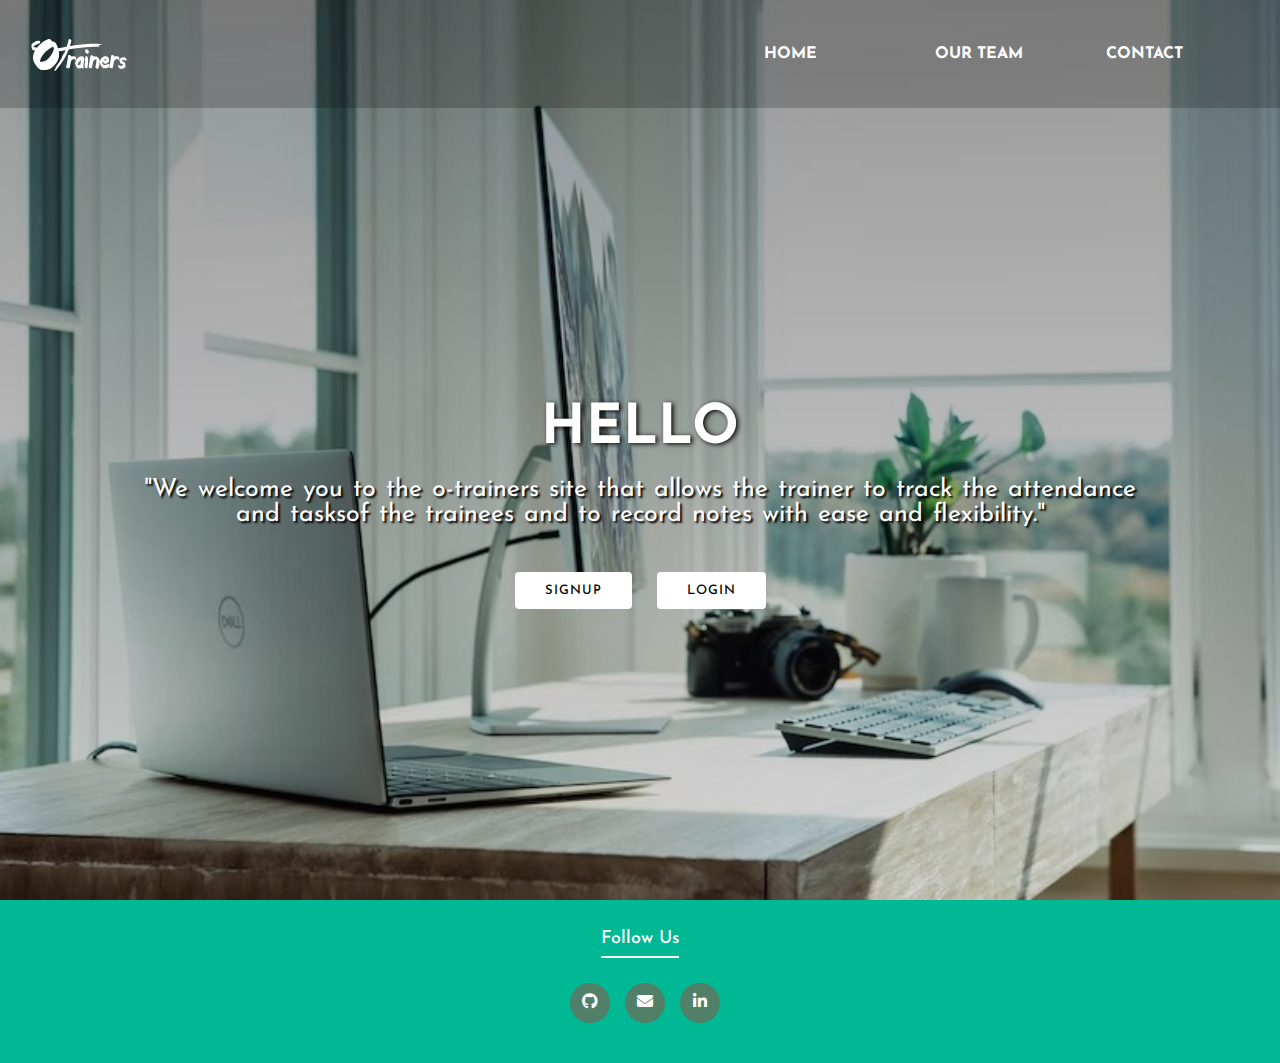
<file: index.html>
<!DOCTYPE html>
<html>
<head>
    <meta charset="UTF-8">
    <meta http-equiv="X-UA-Compatible" content="IE=edge">
    <meta name="viewport" content="width=device-width, initial-scale=1.0">
    <meta name="description" content="">
    <meta name="keywords" content="">
	<link rel="stylesheet" type="text/css" href="./CSS/index.css">
	<link href="https://fonts.googleapis.com/css?family=Josefin+Sans&display=swap" rel="stylesheet">
	<link rel="stylesheet" href="https://cdnjs.cloudflare.com/ajax/libs/animate.css/3.7.2/animate.min.css">
    <link rel="stylesheet" type="text/css" href="https://cdnjs.cloudflare.com/ajax/libs/font-awesome/5.15.1/css/all.min.css">
    <link rel="stylesheet" href="https://cdnjs.cloudflare.com/ajax/libs/font-awesome/6.2.0/css/all.min.css">
    <title>Home Page</title>
</head>
<body>

<header>
    <nav>  
        <a >
            <img  id="logo" src="./icon/logo.png" alt="o_trainers">
        </a>
        <div class="menu">
                
            <a href="#Home" >Home </a>
            <a href="./ourteam.html" >our team</a>
            <a href="#footer">Contact</a>
                
        </div>
        <div class="nav1 dropdown">
            <button class="dropbtn"><i class="fa-solid fa-list"></i></button>
            <div class="drop-content">
                <a href="#Home" >Home</a>
                <a href="./student.html" >Our team</a>
                <a href="#footer">Contact </a>
            </div>
        </div>


    </nav>

	<main id="Home">
		<section>
			<h1> Hello <span class="change_content"> </span>  </h1>
			<p>"We welcome you to the o-trainers site that allows the trainer to track the attendance  <br>and tasksof the trainees and to record notes with ease and flexibility."</p>
			<a href="#" class="btnone" onclick="gotoregister()">signup</a>
			<a href="#" class="btntwo" onclick="gotolog()">login</a>
		</section>
	</main>


</header>
<footer class="footer" id="footer">
    <div class="container">
        <div class="row">
            <div class="footer-col">
                <h4>follow us</h4>
                <div class="social-links">
                    <a href="https://github.com/otrenair" target="_blank"><i class="fa-brands fa-github"></i></a>
                    <a href="https://mail.google.com/mail/u/0/?tab=rm&ogbl#inbox" target="_blank"><i class="fa-solid fa-envelope"></i></a>
                    <a href="https://www.linkedin.com/in/o-trainer-3868a2257/" target="_blank"><i class="fab fa-linkedin-in"></i></a>
                </div>
            </div>
        </div>
    </div>
</footer>
<script src="./JS/index.js"></script>

</body>
</html>
</file>
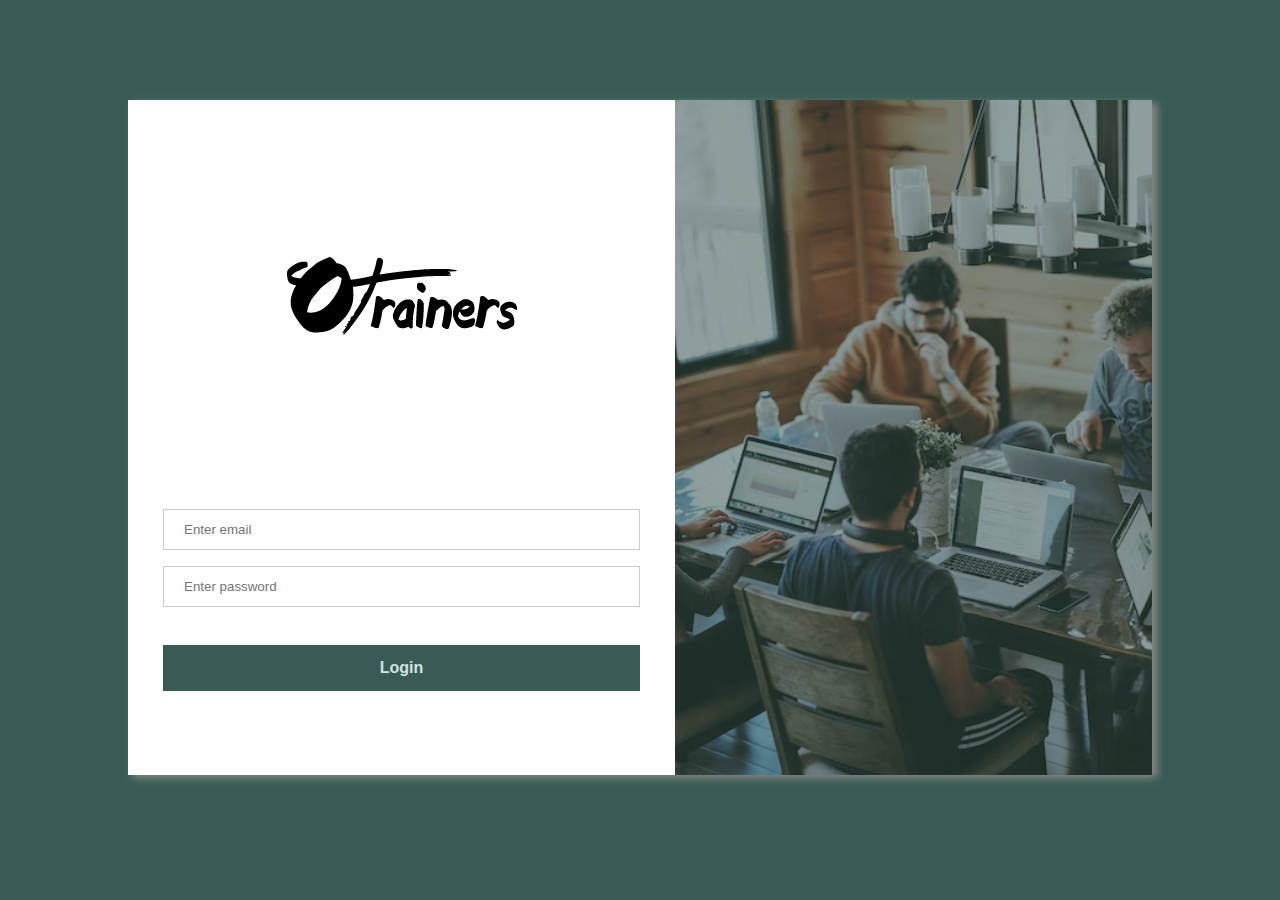
<file: login.html>
<!DOCTYPE html>
<html lang="en">
<head>
    <meta charset="UTF-8">
    <meta http-equiv="X-UA-Compatible" content="IE=edge">
    <meta name="viewport" content="width=device-width, initial-scale=1.0">
    <meta name="description" content="">
    <meta name="keywords" content="">
    <link rel="stylesheet" href="./CSS/login.css">
    <title>Login</title>
</head>
<body>
    
    <div class="container">
        <div class="sec1">
            <figure>
                <img src="./icon/Untitled-2 (3).png">
                <!-- <figcaption>lorem ipsum</figcaption> -->
            </figure>
            <form id="form">

                <input type="email" id="mail" placeholder="Enter email">
                <input type="password" id="pass" placeholder="Enter password">
                <p class="error" id="err">ccccccccc</p>

                <button type="submit">Login</button>

            </form>
        </div>
        <div class="sec2">
            
            <img src="./icon/photo-1521737711867-e3b97375f902.avif" >
            
        </div>
    </div>
    <script src="./JS/login.js"></script>
</body>
</html>
</file>
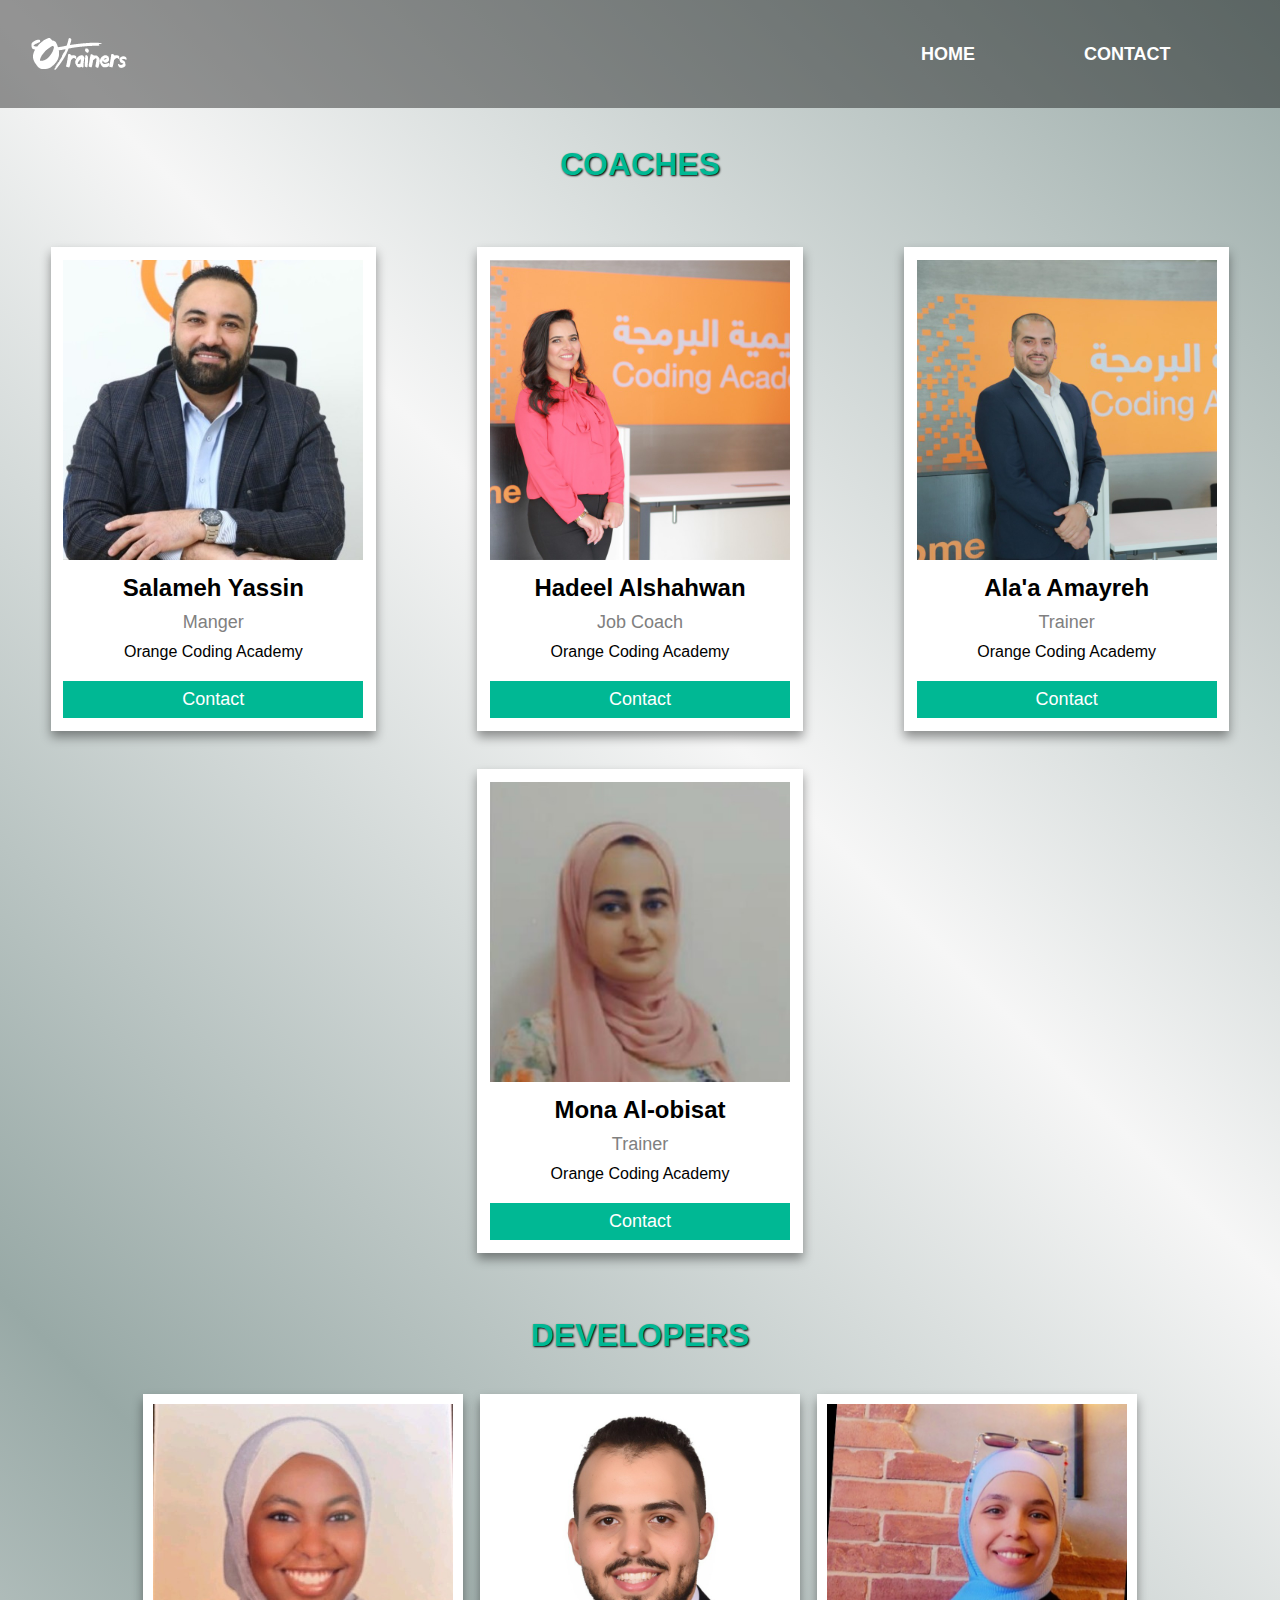
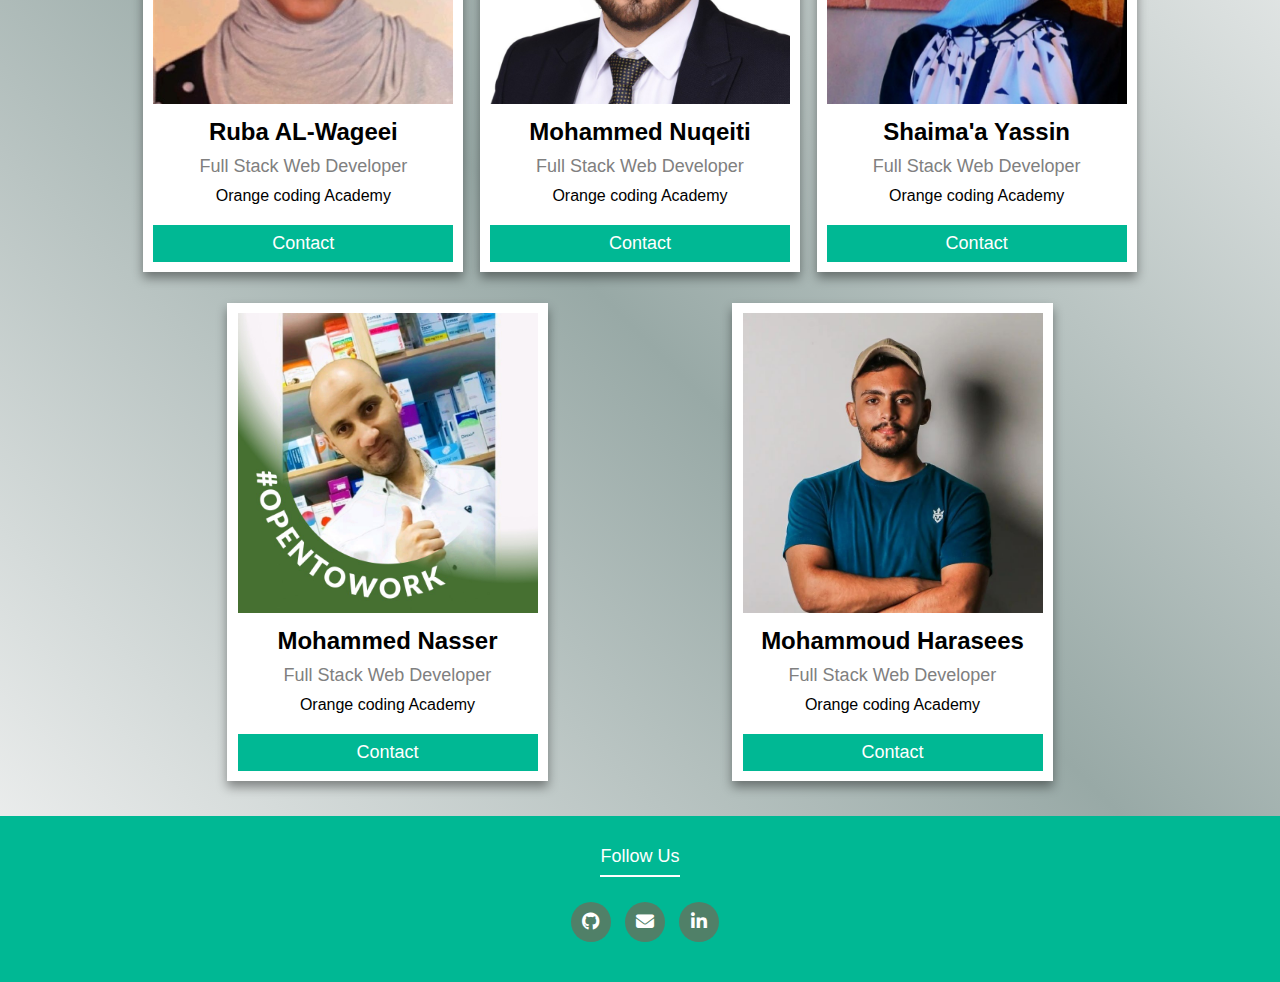
<file: ourteam.html>
<!DOCTYPE html>
<html lang="en">
<head>
    <meta charset="UTF-8">
    <meta http-equiv="X-UA-Compatible" content="IE=edge">
    <meta name="viewport" content="width=device-width, initial-scale=1.0">
    <meta name="description" content="">
    <meta name="keywords" content="">
    <link rel="stylesheet" href="https://cdnjs.cloudflare.com/ajax/libs/animate.css/3.7.2/animate.min.css">
    <link rel="stylesheet" type="text/css" href="https://cdnjs.cloudflare.com/ajax/libs/font-awesome/5.15.1/css/all.min.css">
    <link rel="stylesheet" href="https://cdnjs.cloudflare.com/ajax/libs/font-awesome/6.2.0/css/all.min.css">
    <link rel="icon" href="./icon/Untitled-2 (3).png">
    <link rel="stylesheet" href="./CSS/ourteam.css">
    <link rel="icon" href="./icon/Untitled-2 (3).png">

    <title>our team</title>
</head>
<body>
    <nav>  
        <a >
            <img  id="logo" src="./icon/logo.png" alt="o_trainers">
        </a>
        <div class="menu">
                
            <a href="./index.html" >Home</a>
            <a href="#footer">Contact </a>
                
        </div>
            <div class="nav1 dropdown">
                <button class="dropbtn"><i class="fa-solid fa-list"></i></button>
                <div class="drop-content">
                    <a href="./index.html" >Home</a>
                    <a href="#footer">Contact </a>
                </div>
            </div>
    </nav>

<section id="Trainer">
    <h1>COACHES</h1>
    <div class="cards">

        <div class="card">
            <img src="./img/Coach Salameh.jpg" alt="Coach Salameh" style="width:100%">
            <h2>Salameh Yassin</h2>
            <p class="title">Manger</p>
            <p>Orange Coding Academy</p>
            <p><button> <a href="https://www.linkedin.com/in/salamehyasin/" target="_blank">Contact</a> </button></p>
        </div>

        <div class="card">
            <img src="./img/Coach Hadeel.jpg" alt="Coach Hadeel" style="width:100%">
            <h2>Hadeel Alshahwan</h2>
            <p class="title">Job Coach</p>
            <p>Orange Coding Academy</p>
            <p><button> <a href="https://www.linkedin.com/in/hadeel-alshahwan-0821a3196/" target="_blank"> Contact</a> </button></p>
        </div>

        <div class="card">
            <img src="./img/Coach Ala'a.jpg" alt="Coach Ala'a" style="width:100%">
            <h2>Ala'a Amayreh</h2>
            <p class="title">Trainer</p>
            <p>Orange Coding Academy</p>
            <p><button> <a href="https://www.linkedin.com/in/ala%E2%80%99a-amayreh-8797a5176/" target="_blank">Contact</a> </button></p>
        </div>

        <div class="card">
            <img src="./img/Coach Muna.jpeg" alt="John" style="width:100%">
            <h2>Mona Al-obisat</h2>
            <p class="title">Trainer</p>
            <p>Orange Coding Academy</p>
            <p><button> <a href="https://www.linkedin.com/in/mona-al-obisat/" target="_blank"> Contact</a> </button></p>
        </div>

    </div>

    <h1>DEVELOPERS</h1>
    <div class="cards developer">

        <div class="card">
            <img src="./img/Ruba.jpg" alt="Ruba" style="width:100%">
            <h2>Ruba AL-Wageei</h2>
            <p class="title">Full Stack Web Developer</p>
            <p>Orange coding Academy</p>
            <p><button> <a href="https://www.linkedin.com/in/ruba-salahuddin-047493206/" target="_blank">Contact</a> </button></p>
        </div>

        <div class="card">
            <img src="./img/Mohammed Nuqaiti.jpg" alt="Nuqaiti" style="width:100%">
            <h2>Mohammed Nuqeiti</h2>
            <p class="title">Full Stack Web Developer</p>
            <p>Orange coding Academy</p>
            <p><button> <a href="https://www.linkedin.com/in/mohammad-alnuqeiti-1954b1251/" target="_blank">Contact</a> </button></p>
        </div>

        <div class="card">
            <img src="./img/Shaima'a.jpg" alt="Shaima'a" style="width:100%">
            <h2>Shaima'a Yassin</h2>
            <p class="title">Full Stack Web Developer</p>
            <p>Orange coding Academy</p>
            <p><button> <a href="https://www.linkedin.com/in/shaimaa-al-yaseen-570180253/" target="_blank"> Contact</a></button></p>
        </div>

        <div class="card">
            <img src="./img/Mohammed Naser.jpg" alt="Naser" style="width:100%">
            <h2>Mohammed Nasser</h2>
            <p class="title">Full Stack Web Developer</p>
            <p>Orange coding Academy</p>
            <p><button> <a href="" target="_blank">Contact</a> </button></p>
        </div>

        <div class="card">
            <img src="./img/Mahmoud.jpg" alt="Mahmoud" style="width:100%">
            <h2>Mohammoud Harasees</h2>
            <p class="title">Full Stack Web Developer</p>
            <p>Orange coding Academy</p>
            <p><button> <a href="https://www.linkedin.com/in/mahmoud-harasis-788774221/" target="_blank">Contact</a> </button></p>
        </div>

    </div>
</section>
<footer class="footer" id="footer">
    <div class="container">
        <div class="row">
            <div class="footer-col">
                <h4>follow us</h4>
                <div class="social-links">
                    <a href="https://github.com/otrenair" target="_blank"><i class="fa-brands fa-github"></i></a>
                    <a href="https://mail.google.com/mail/u/0/?tab=rm&ogbl#inbox" target="_blank"><i class="fa-solid fa-envelope"></i></a>
                    <a href="https://www.linkedin.com/in/o-trainer-3868a2257/" target="_blank"><i class="fab fa-linkedin-in"></i></a>
                </div>
            </div>
        </div>
    </div>
</footer>
</body>
</html>
</file>
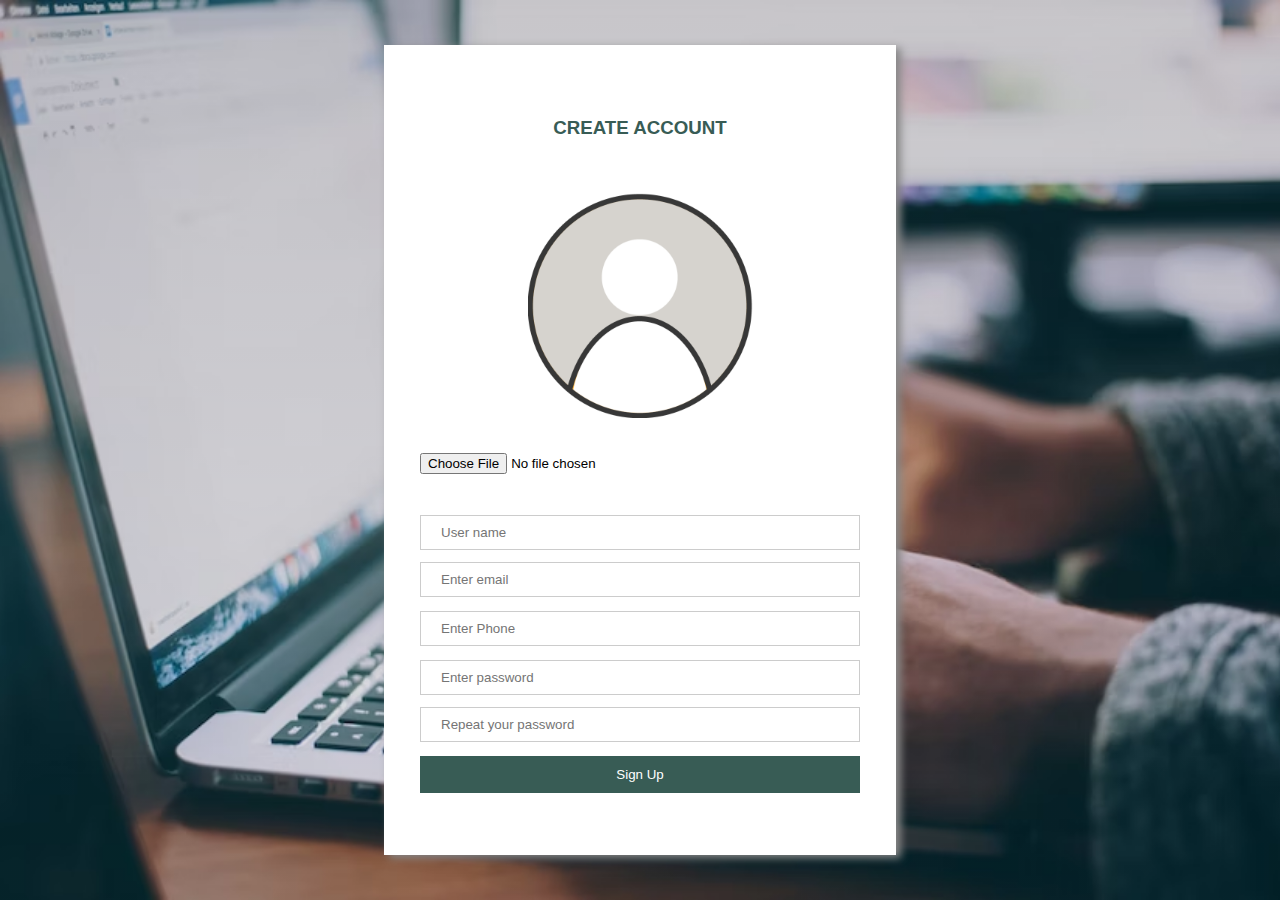
<file: signup.html>
<!DOCTYPE html>
<html lang="en">
<head>
    <meta charset="UTF-8">
    <meta http-equiv="X-UA-Compatible" content="IE=edge">
    <meta name="viewport" content="width=device-width, initial-scale=1.0">
    <meta name="description" content="">
    <meta name="keywords" content="">
    <link rel="stylesheet" href="./CSS/singup.css">
    <link rel="icon" href="./icon/Untitled-2 (3).png">

     <title>Signup</title>
</head>
<body>

        <div class="container">
            
            <h3>CREATE ACCOUNT</h3>
            <div id="display-image"></div>
            <input type="file" id="image-input"  accept="image/jpeg, image/png, image/jpg">
            <form id="form">
                <input type="text" id="username" placeholder="User name" >
                <p class="error" id="errName"></p>
                <input type="email" id="email" placeholder="Enter email">
                <p class="error" id="errEmail"></p>
                <input type="text" id="phone" placeholder="Enter Phone">
                <p class="error" id="errphon"></p>
                <input type="password" id="password" placeholder="Enter password">
                <input type="password" id="repssword" placeholder="Repeat your password">
                <p class="error" id="match"></p>
                <button type="submit">Sign Up</button>

            </form>

    </div>
    <script src="./JS/signup.js"></script>
</body>
</html>
</file>
<file: CSS/index.css>
* {
    margin: 0;
    padding: 0;
    box-sizing: border-box;
    font-family: "Josefin Sans", sans-serif;
}

header {
    width: 100%;
    height: 100vh;
    background-image: linear-gradient(rgba(0, 0, 0, 0.4), rgba(0, 0, 0, 0.15)),
    url("../icon/cover.jfif");
    background-repeat: no-repeat;
    background-position: bottom;
    background-size: cover;
}

nav {
    width: 100%;
    height: 12vh;
    background: rgba(0, 0, 0, 0.2);
    color: white;
    display: flex;
    justify-content: space-between;
    align-items: center;
    text-transform: uppercase;
}

/* nav .logo {
    width: 90%;
    height: 80%;
    text-align: center;
}
   */
nav .menu {
    width: 40%;
    display: flex;
    justify-content: space-around;
    margin-right: 25px;
}

nav .menu a {
    width: 25%;
    text-decoration: none;
    color: white;
    font-weight: bold;
}
nav .menu a:hover {
    color: #00b894;
}

nav #logo  {
    margin-left: 15px;
}

main {
    width: 100%;
    height: 85vh;
    display: flex;
    justify-content: center;
    align-items: center;
    text-align: center;
    color: white;
}

    /* section h3 {
    font-size: 35px;
    font-weight: 200;
    letter-spacing: 3px;
    text-shadow: 1px 1px 2px black;
  } */

section h1 {
    margin: 30px 0 20px 0;
    font-size: 55px;
    font-weight: 700;
    text-shadow: 2px 1px 5px black;
    text-transform: uppercase;
}

section p {
    font-size: 25px;
    word-spacing: 2px;
    margin-bottom: 25px;
    text-shadow: 2px 2px 2px black;
}

section a {
    padding: 12px 30px;
    border-radius: 4px;
    outline: none;
    text-transform: uppercase;
    font-size: 13px;
    font-weight: 500;
    text-decoration: none;
    letter-spacing: 1px;
    transition: all 0.5s ease;
    display: inline-block;
    margin-top: 20px;
}

section .btnone {
    /*background: #00b894;*/
    background: #fff;
    color: #000;
}

.btnone:hover {
    background: #00b894;
    color: white;
}


section .btntwo {
    background: #fff;
    color: #000;
    margin-left: 20px;
}

.btntwo:hover {
    background: #00b894;
    color: white;
}

.change_content:after {
    content: "";
    animation: changetext 4s infinite linear;
    color: #00b894;
}

@keyframes changetext {
    0% {
        content: "Welcome";
    }
    50% {
        content: "to";
    }
    100% {
        content: "O-trainers";
    }
    /* 80% {
    content: "for";
    }
    100% {
    content: "project";
    } */
}


.container{
	max-width: 100%;
	margin:auto;
}
/* .row{
	display: flex;
	flex-wrap: wrap;
} */
/* ul{
	list-style: none;
} */
.footer{
	background-color: #00b894;
    padding: 30px 0;
    
}
.footer-col{
    width: 25%;
   /* padding: 0 15px; */
    display: flex;
    flex-direction: column;
    justify-content: center;
    align-items: center;
    margin: 0 auto;
}
.footer-col h4{
	font-size: 18px;
	color: #ffffff;
	text-transform: capitalize;
	margin-bottom: 35px;
	font-weight: 500;
	position: relative;
}
.footer-col h4::before{
	content: '';
	position: absolute;
	left:0;
	bottom: -10px;
	background-color: #ffffff;
	height: 2px;
	box-sizing: border-box;
	width: 100%;
}

.footer-col .social-links{
    margin-left: 20px;
}
.footer-col .social-links a{
	display: inline-block;
	height: 40px;
	width: 40px;
	background-color:#508068;
	margin:0 10px 10px 0;
	text-align: center;
	line-height: 40px;
	border-radius: 50%;
	color: #ffffff;
	transition: all 0.5s ease;
}
.footer-col .social-links a:hover{
	color: #24262b;
	background-color: #ffffff;
}
.dropdown {
    display: none;
}
.dropdown .drop-content a {
    color: #00213a ;
    padding: 8px 8px;
    text-decoration: none;
    display: block;
}
.dropbtn {
    background-color: #00b894;
    color: white;
    padding: 5px;
    font-size: 1.25em;
    border: none;
    border-radius: 2px;
    cursor: pointer;
    margin-right: 20px;
}
.drop-content {
    display: none;
    position: absolute;
    background-color: #f1f1f1;
    min-width: 100px;
    box-shadow: 0px 8px 16px 0px rgba(0,0,0,0.2);
    z-index: 1;
}
.dropdown:hover .drop-content {display: block;} 

.dropbtn:hover {
    transform: none;
}
.drop-content a:hover {background-color: #ddd;}


/*responsive*/

@media(max-width: 890px){
    .dropdown {
    display: block;
    margin-right: 50px;
}
nav .menu{
    display: none;
}
}
@media(max-width: 767px){
    .footer-col{
        width: 50%;
        margin-bottom: 30px;
    }
}
@media(max-width: 574px){
    .footer-col{
        width: 100%;
    }
}
</file>
<file: CSS/login.css>
body {
    margin: 0;
    padding: 0;
    box-sizing: border-box;
    font-family: Arial, Helvetica, sans-serif;
    background-color: #385c55 ;
    }
.container {
    display: flex;
    width: 80%;
    height: 75vh;
    margin: auto;
    margin-top: 100px;
    box-shadow: 5px 3px 8px #888888;
}
.sec2 {
    /* background-color:#24422F; */
    width: 100%;
}
.sec1 {
    display: flex;
    flex-direction: column;
    justify-content: space-around;
    padding: 35px;
    width: 100%;
    background-color: white
    /* background-color: #BFC9CA */
}

form{
    display: flex;
    flex-direction: column;
}
.error{
    display: none;
    color: red;
    font-size: 8px;
    margin-top: -4px;
}
input[type=email], input[type=password] {
    width: 100%;
    padding: 12px 20px;
    margin: 8px 0;
    display: inline-block;
    border: 1px solid #ccc;
    box-sizing: border-box;
}
button {
    background-color:#385c55;
    /* background-color:#24422F; */
    color: #D6E2E0;
    padding: 14px 20px;
    margin: 8px 0;
    border: none;
    cursor: pointer;
    width: 100%;
    font-size: 1em;
    font-weight: bold;
    margin-top: 30px;
}
button:hover {
    opacity: 0.8;
    transition: 0.4s;
}
figure{
    margin: 0 auto;
}
figure img {
    /* width: 100%;  */
    border-radius: 50%;
}
figcaption{
    text-align: center;
}
.sec2 img {
    width: 100%;
    height: 100%;
    opacity: 0.6;
}
@media (max-width:790px){
    .container {
display: flex;
flex-direction: column;
width: 100%;
}

}
</file>
<file: CSS/ourteam.css>
*{
    padding: 0px;
    margin: 0px;
    font-family: "Josefin Sans", sans-serif;

    }

    body{
       /* background-color: white; */
       /* background-image: linear-gradient(45deg,#f6f6f6, #8dada7 , #f6f6f6, #8dada7 ); */
       background-image: linear-gradient(45deg,#f6f6f6, #98a9a6 , #f6f6f6, #98a9a6 );

    }

    nav {
    width: 100%;
    height: 12vh;
    background: rgba(0, 0, 0, 0.4);
	/* background-color: hsl(168, 100%, 36% , 0.5); */
    color: white;
    display: flex;
    justify-content: space-between;
    align-items: center;
    text-transform: uppercase;
    /* position: fixed;  */
    }

   
    nav .menu {
    width: 28%;
    display: flex;
    justify-content: space-around;
    margin-right: 25px;
    padding: 30px;
    }

    nav .menu a {
    text-decoration: none;
    color: white;
    font-weight: bold;
    }

    nav .menu a:hover {
    color: #00b894;
    }

    nav #logo  {
    margin-left: 15px;
    }

    h1{
    text-align: center;
    margin-top: 3%;
    color:  #00b894;
    font-weight: bold;
    text-shadow: 1px 1px 2px black;
    font-size: 2em;


    }
    .cards {
     display: flex;
    flex-direction: row;
    flex-wrap: wrap;
    margin-top: 2%;
    margin-bottom: 5%;
    }
    .developer{
       margin: 10px 135px;
    }
    .card {
    box-shadow: 0 6px 10px 0 rgba(0, 0, 0, 0.4);
    max-width: 300px;
    margin: auto;
    text-align: center;
    margin-top: 3%;
    padding: 1%;
    /* background-color:#D6E2E0; */
    background-color: white;
    }

    .card h2 {
    margin-top: 10px;
    }

    .title {
    color: grey;
    font-size: 18px;
    }

    p{
    margin-top: 10px;
    }

    button {
    border: none;
    outline: 0;
    display: inline-block;
    padding: 8px;
    color: white;
    background-color: #00b894;
    text-align: center;
    cursor: pointer;
    width: 100%;
    font-size: 15px;
    margin-top: 10px;
    }

    a {
    text-decoration: none;
    font-size: 18px;
    color: white;
    }

    button:hover, a:hover {
    opacity: 0.7;
    }

    .footer{
	background-color: #00b894;
    padding: 30px 0;
    margin-top: 35px;
    
}
.footer-col{
    width: 25%;
   /* padding: 0 15px; */
    display: flex;
    flex-direction: column;
    justify-content: center;
    align-items: center;
    margin: 0 auto;
}
.footer-col h4{
	font-size: 18px;
	color: #ffffff;
	text-transform: capitalize;
	margin-bottom: 35px;
	font-weight: 500;
	position: relative;
}
.footer-col h4::before{
	content: '';
	position: absolute;
	left:0;
	bottom: -10px;
	background-color: #ffffff;
	height: 2px;
	box-sizing: border-box;
	width: 100%;
}

.footer-col .social-links{
    margin-left: 20px;
}
.footer-col .social-links a{
	display: inline-block;
	height: 40px;
	width: 40px;
	background-color:#508068;
	margin:0 10px 10px 0;
	text-align: center;
	line-height: 40px;
	border-radius: 50%;
	color: #ffffff;
	transition: all 0.5s ease;
}
.footer-col .social-links a:hover{
	color: #24262b;
	background-color: #ffffff;
}

.dropdown {
    display: none;
}
.dropdown .drop-content a {
    color: #00213a ;
    padding: 8px 8px;
    text-decoration: none;
    display: block;
}
.dropbtn {
    background-color: #00b894;
    color: white;
    padding: 5px;
    font-size: 1.25em;
    border: none;
    border-radius: 2px;
    cursor: pointer;
    margin-right: 20px;
}
.drop-content {
    display: none;
    position: absolute;
    background-color: #f1f1f1;
    min-width: 100px;
    box-shadow: 0px 8px 16px 0px rgba(0,0,0,0.2);
    z-index: 1;
}
.dropdown:hover .drop-content {display: block;} 

.dropbtn:hover {
    transform: none;
}
.drop-content a:hover {background-color: #ddd;}
/*responsive*/
@media(max-width: 890px){
    .dropdown {
    display: block;
    margin-right: 50px;
}
nav .menu{
    display: none;
}
}

@media(max-width: 767px){
    .footer-col{
        width: 50%;
        margin-bottom: 30px;
    }
}
@media(max-width: 574px){
    .footer-col{
        width: 100%;
    }
}
@media(max-width: 415px){
    .developer{
       margin: 10px ;
    }
}
@media(max-width:  281px){
   div .card{
       width: 222px ;
    }
       h1 {
        margin: 10% 0;
       }
    }
</file>
<file: CSS/singup.css>
*{
    box-sizing: border-box;
}
body {
    margin: 0;
    padding: 0;
    box-sizing: border-box;
    font-family: Arial, Helvetica, sans-serif;
    /* background-color: rgb(49, 69, 34); */
    /* background-image: url("./icon/photo-1434030216411-0b793f4b4173.avif"); */
    background-image:linear-gradient(rgba(0, 0, 0, 0.2), rgba(0, 0, 0, 0.10)) ,url("../icon/photo-1486312338219-ce68d2c6f44d.avif");
    background-position-y: center;
    background-size: cover;
    /* background-position: bottom; */

    
}
.container {
    display: flex;
    flex-direction: column;
    justify-content: space-around;
    width: 40%;
    height: 90vh;
    background-color: white;
    margin: 5vh auto;
    padding: 4vh;
    box-shadow: 5px 3px 8px #888888;
}
form {
    display: flex;
    flex-direction: column;
}
input[type=email], input[type=password], input[type=text] {
    width: 100%;
    padding: 9px 20px;
    margin: 6px 0;
    display: inline-block;
    border: 1px solid #ccc;
    box-sizing: border-box;
}

#phone{
    width: 100%;
    padding: 9px 20px;
    margin: 8px 0;
    display: inline-block;
    border: 1px solid #ccc;
    box-sizing: border-box;
}
button {
    background-color: #385c55;
    /* background-color: rgb(36, 66, 47); */
    color: white;
    padding: 11px 20px;
    margin: 8px 0;
    border: none;
    cursor: pointer;
    width: 100%;
}
button:hover {
    opacity: 0.8;
}
h3 {
    text-align: center;
    color: #385c55;
    /* color: #023f28; */
}

#display-image{
    background-image: url('../icon/profile.png');
    width: 25vh;
    height: 25vh;
    margin: 0 auto;
    background-position: center;
    background-size: cover;
}

.error{
    display: none;
    color: red;
    font-size: 8px;
    margin-top: -4px;
}
/* .cc{
    width: 100%;
    height: 100vh;
    background-color: rgba(2, 63, 40,0.2);
}
*/

@media screen and (max-width: 960px) {
    .container {
        width: 90%;
    }
  }

@media screen and (max-width: 600px) {
    .container {
        width: 100%;
    }
  }
</file>
